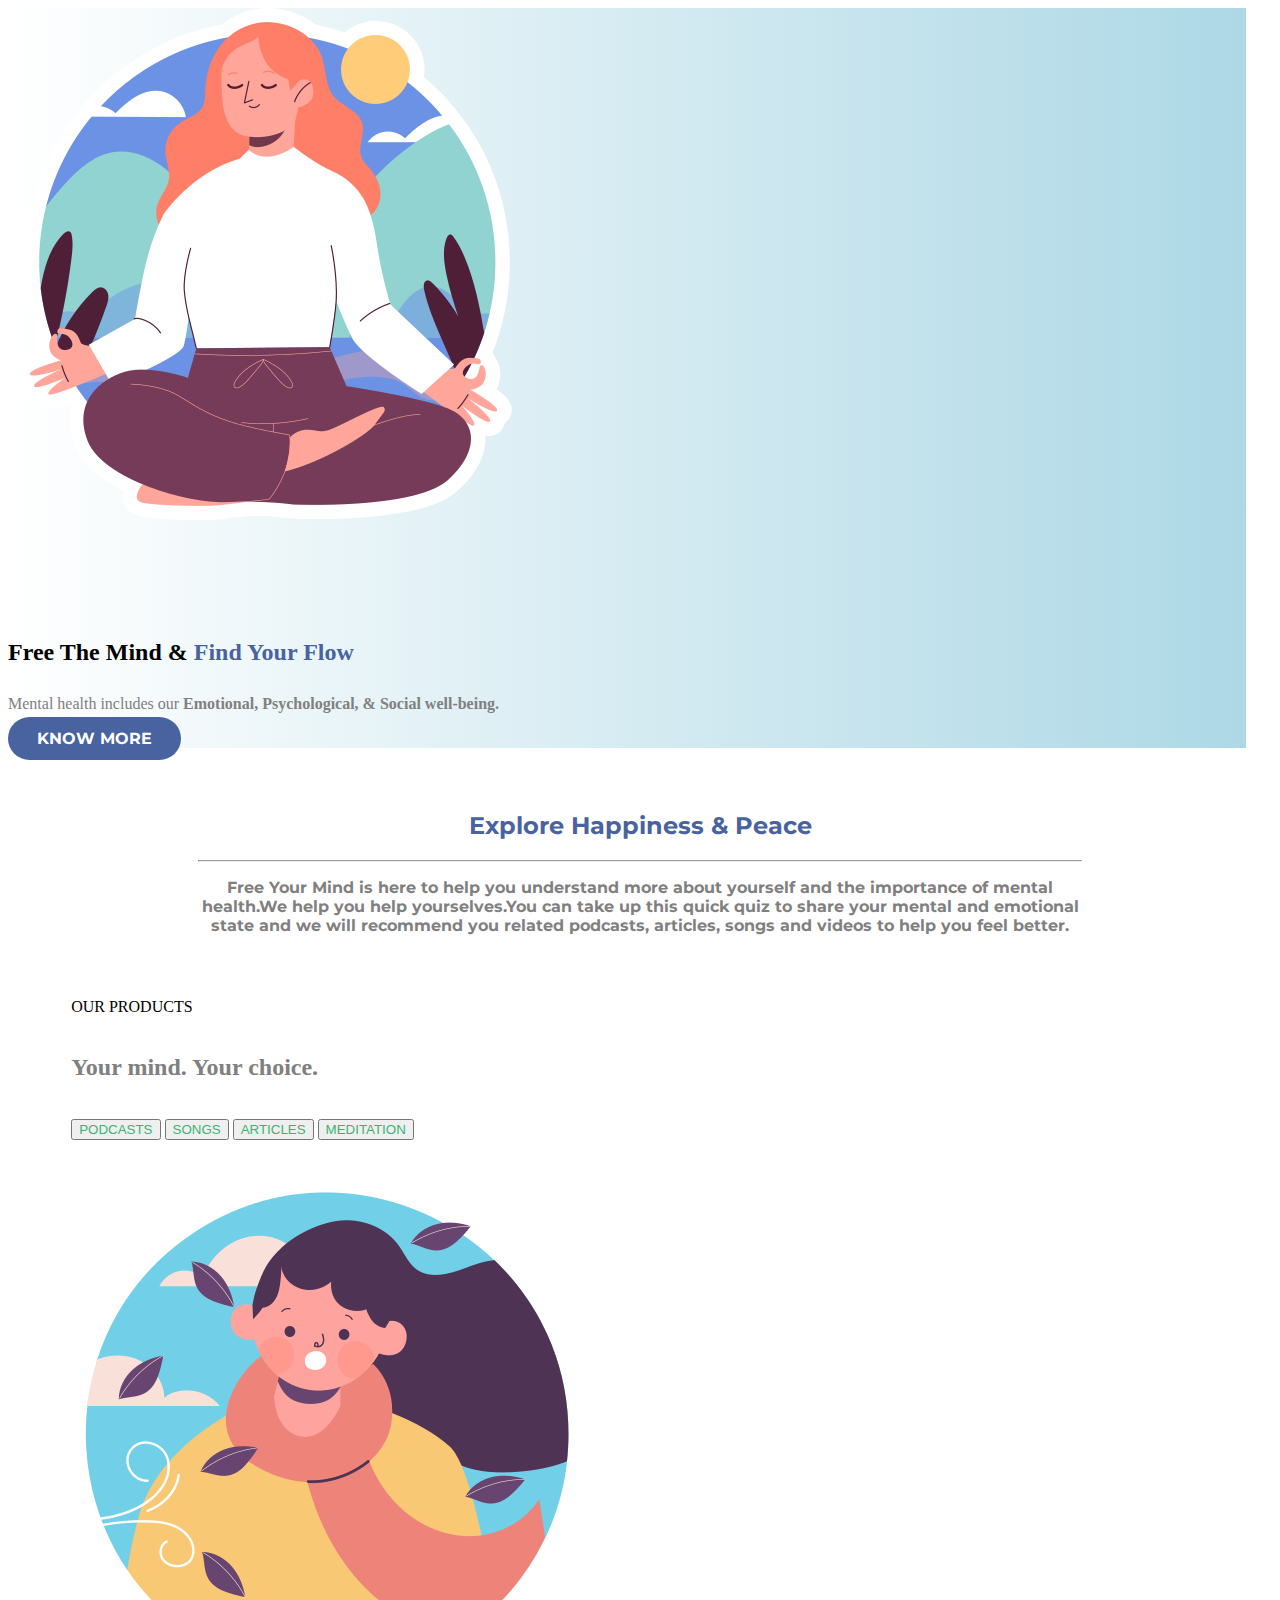
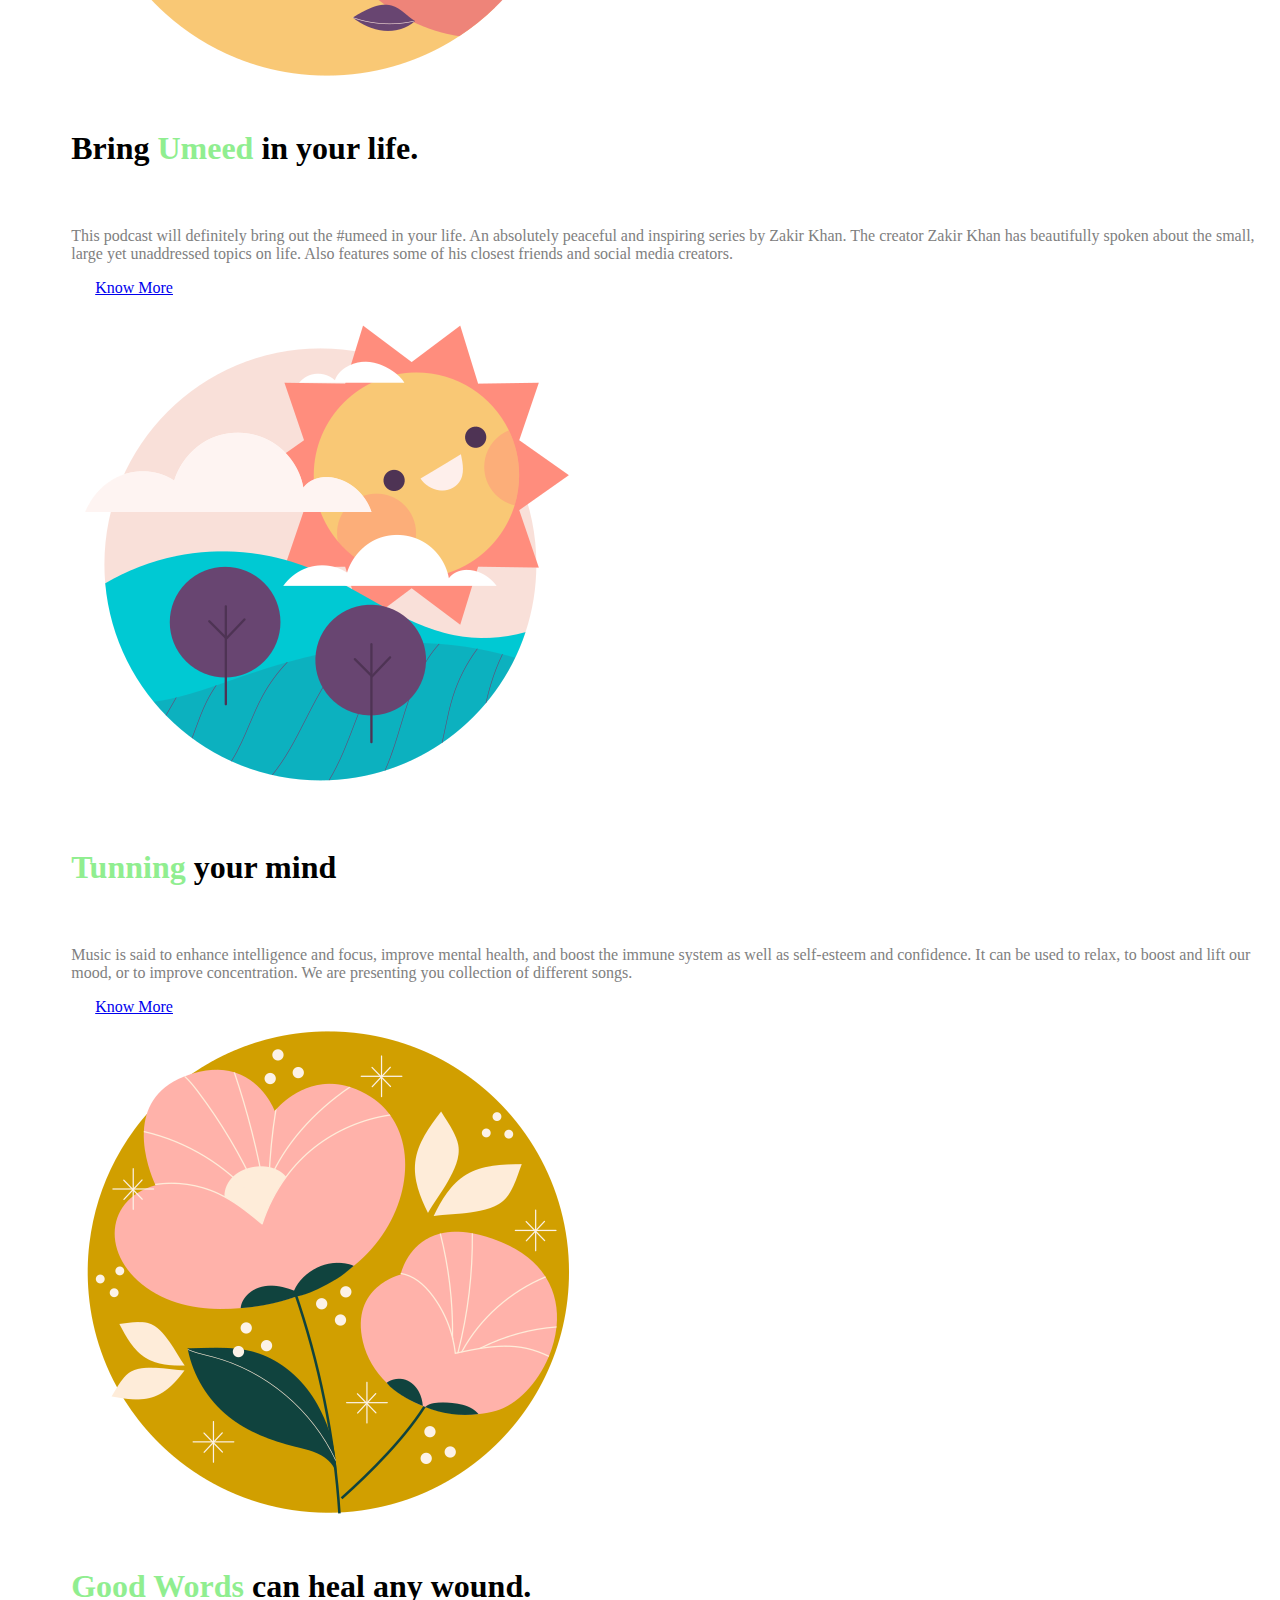
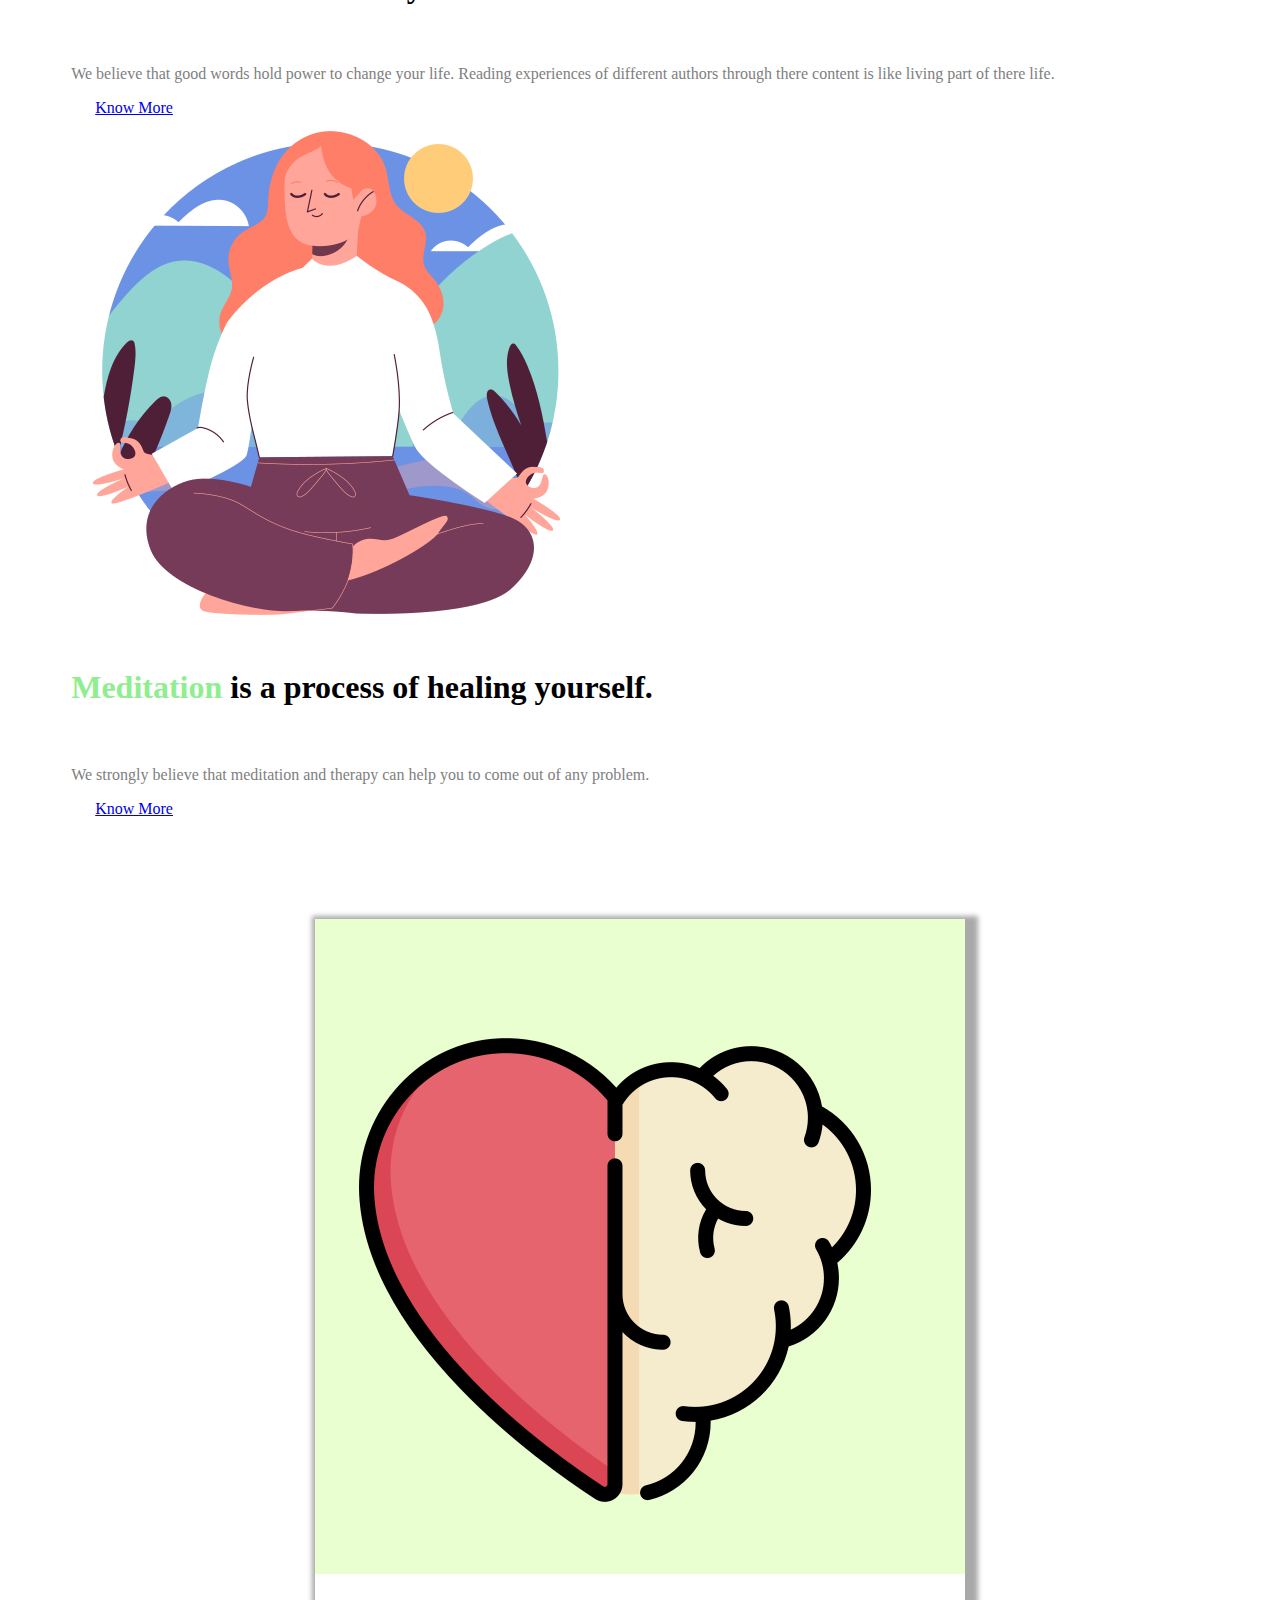
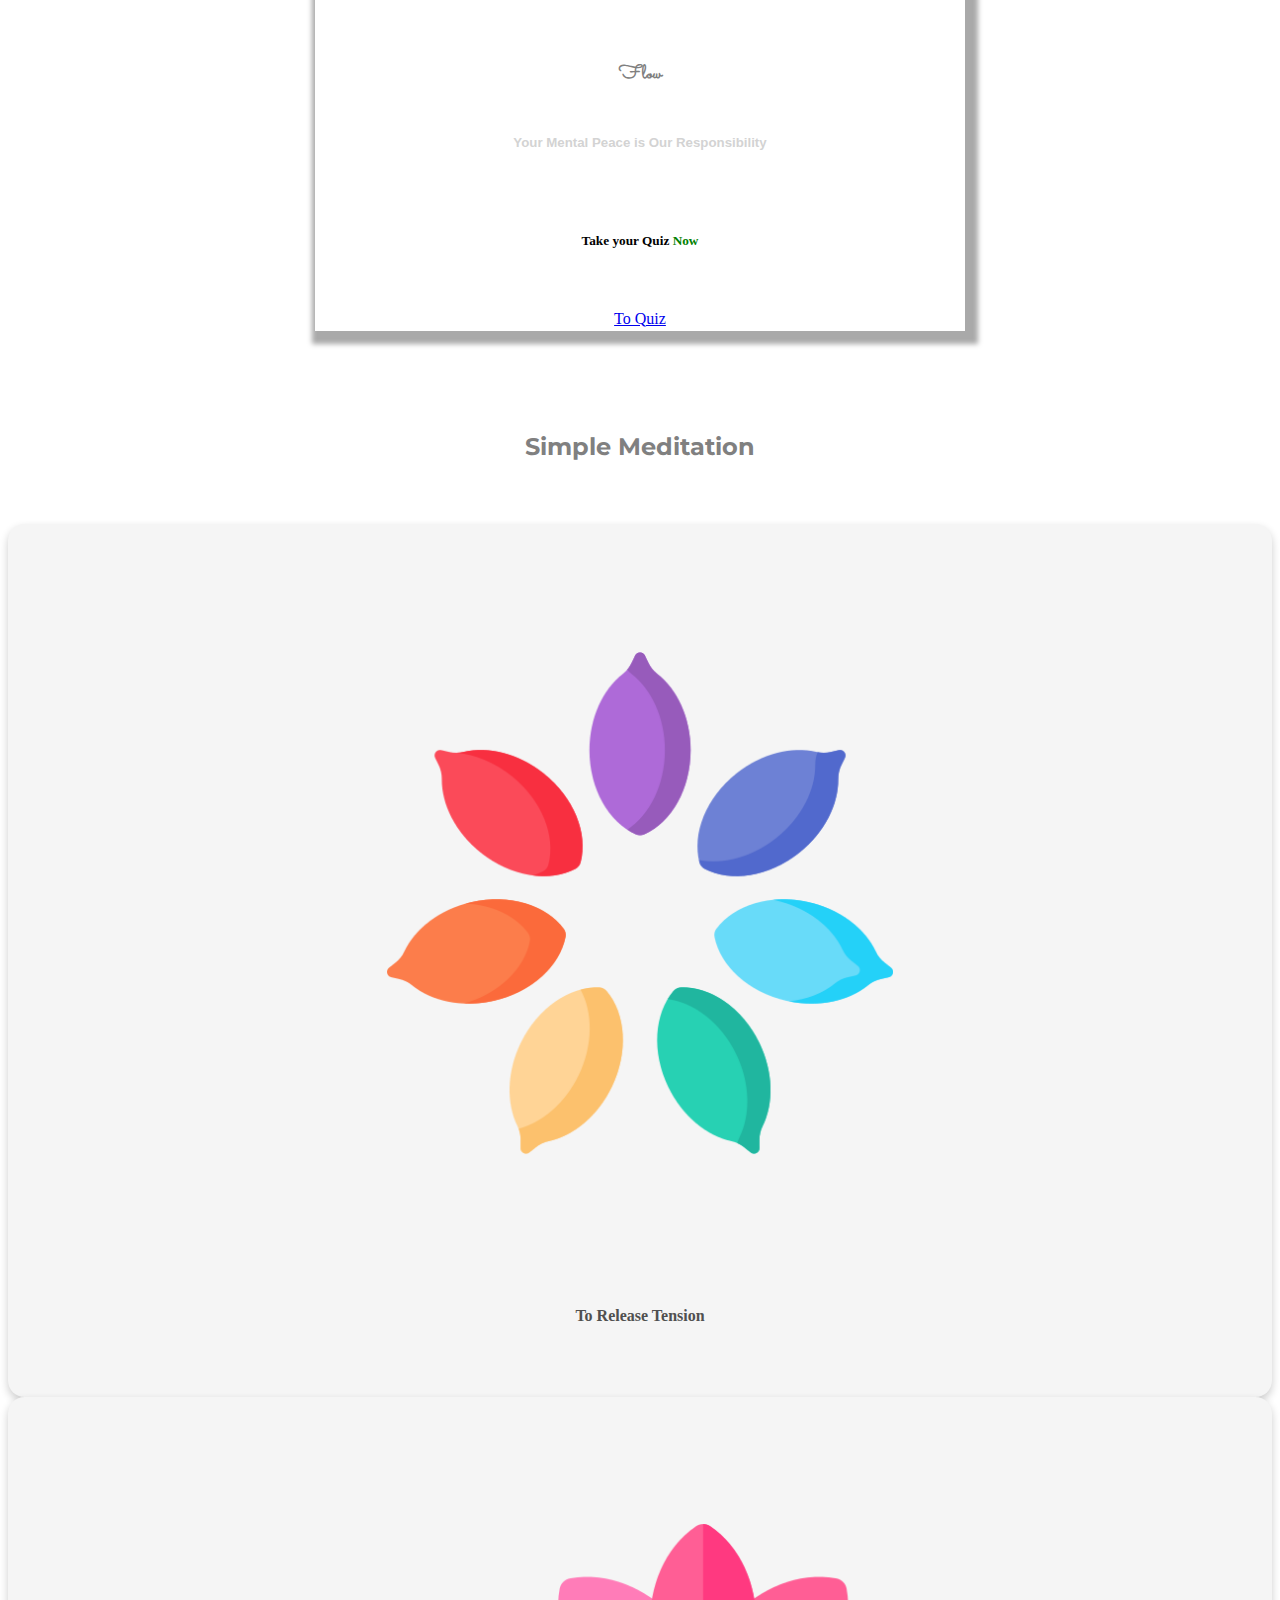
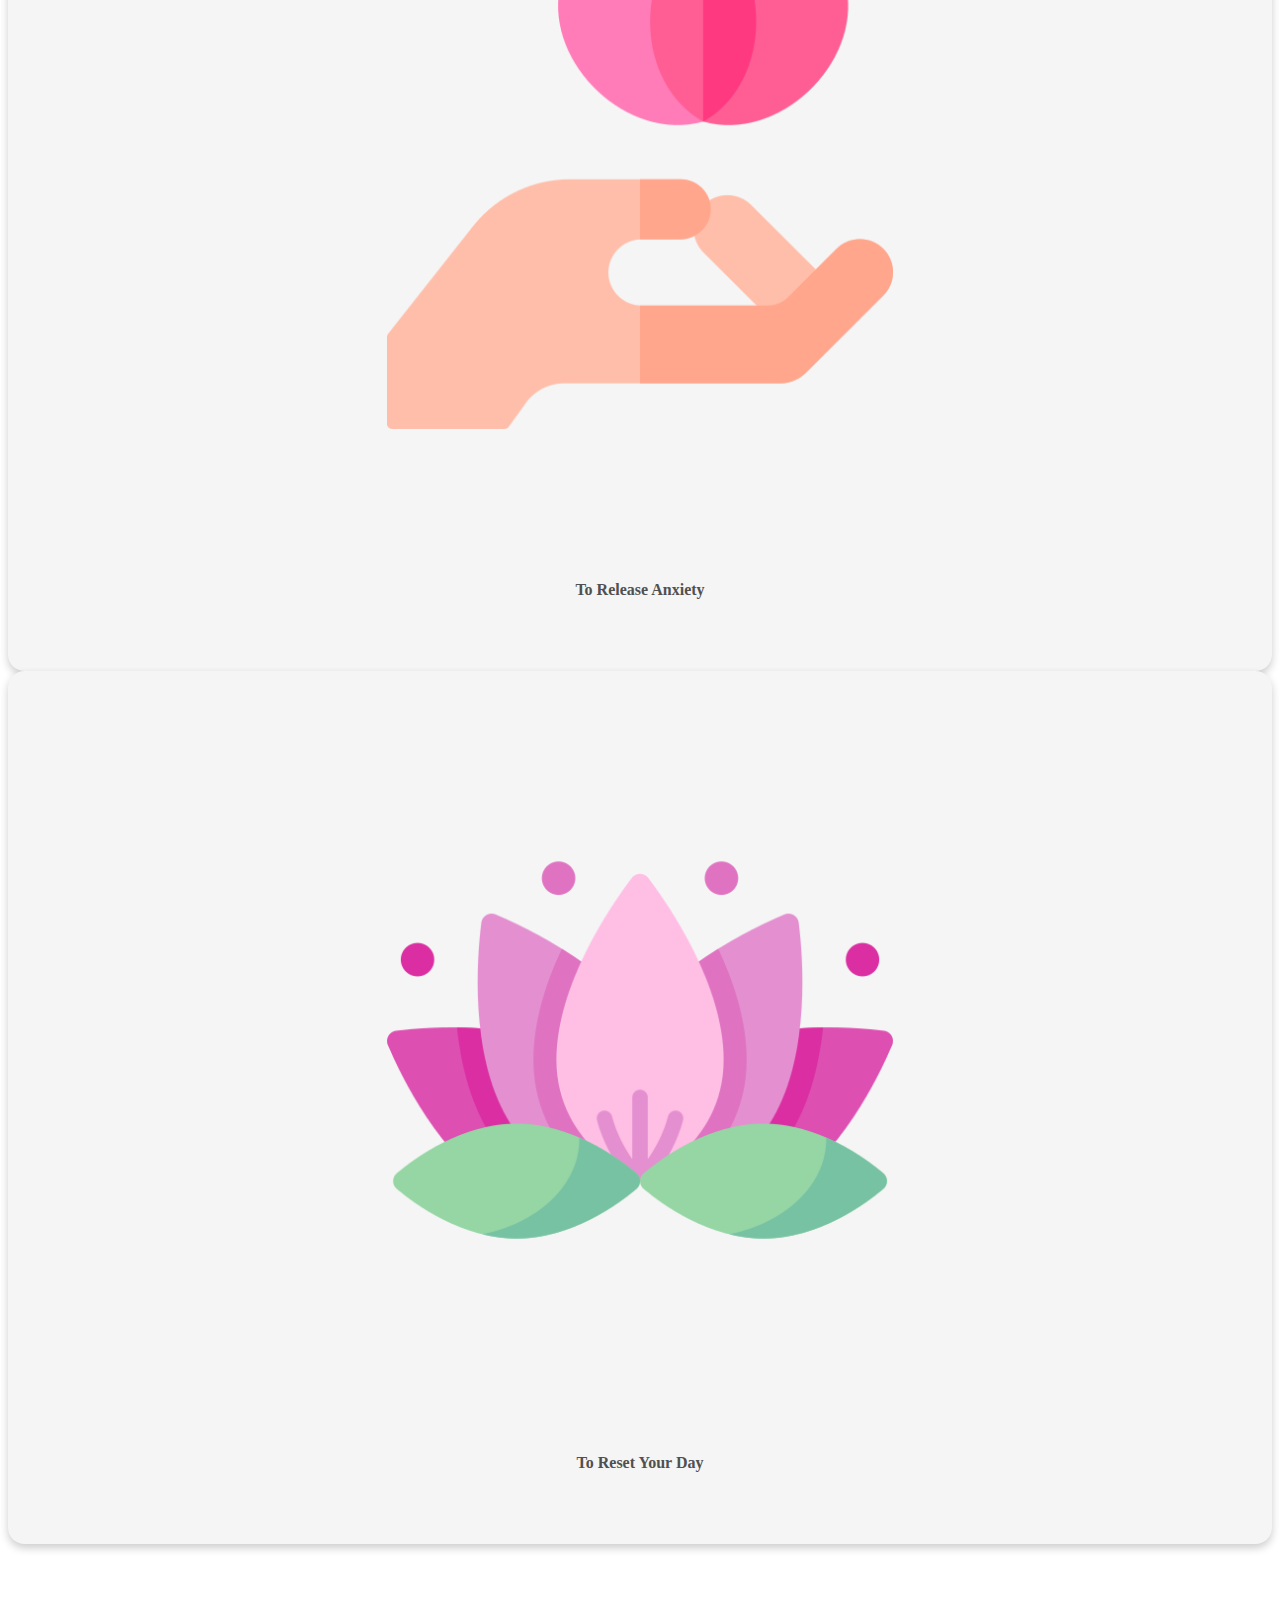
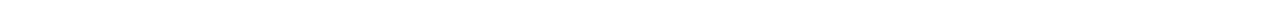
<file: FreeTheMind-main/FreeTheMind-main/index.html>
<!DOCTYPE html>
<html lang="en" dir="ltr">
  <head>
    <meta charset="utf-8">
    <title>FLOW</title>
    <!-- Bootstrap CSS -->
    <link href="https://cdn.jsdelivr.net/npm/bootstrap@5.0.2/dist/css/bootstrap.min.css" rel="stylesheet" integrity="sha384-EVSTQN3/azprG1Anm3QDgpJLIm9Nao0Yz1ztcQTwFspd3yD65VohhpuuCOmLASjC" crossorigin="anonymous">
    <script src="https://cdn.jsdelivr.net/npm/@popperjs/core@2.9.2/dist/umd/popper.min.js" integrity="sha384-IQsoLXl5PILFhosVNubq5LC7Qb9DXgDA9i+tQ8Zj3iwWAwPtgFTxbJ8NT4GN1R8p" crossorigin="anonymous"></script>
    <script src="https://cdn.jsdelivr.net/npm/bootstrap@5.0.2/dist/js/bootstrap.min.js" integrity="sha384-cVKIPhGWiC2Al4u+LWgxfKTRIcfu0JTxR+EQDz/bgldoEyl4H0zUF0QKbrJ0EcQF" crossorigin="anonymous"></script>
    <link rel="preconnect" href="https://fonts.gstatic.com">
      <link href="https://fonts.googleapis.com/css2?family=Merriweather:wght@300&family=Montserrat:wght@100&family=Sacramento&display=swap" rel="stylesheet">
    <link rel="stylesheet" href="css/styles.css">
    <link rel="icon" href="images/favicon.ico">
  </head>

  <body>
    <div class="container-fluid yoga">
      <div class="row">
        <div class="col-6" style="margin-right:5vw;"> <img src="images/meditation.png" alt="meditation image"></div>
        <div class="col">
          <div style="margin-top: 20%;">
            <h2 style="size:160%;">Free The Mind &<span style="color:#4863A0"> Find Your Flow</span></h2>
            <p style="color:grey; margin-top: 5%;">Mental health includes our<b> Emotional, Psychological, & Social well-being. </b></p>
            <a class="tab02_button" style="text-decoration:none;" type="button" href="https://www.who.int/health-topics/mental-health#tab=tab_1" name="button">KNOW MORE</a>
          </div>
        </div>
      </div>
    </div>

    <section class="about">
      <h2 style="color:#4863A0">Explore Happiness & Peace</h2>
      <hr>
      <p>Free Your Mind is here to help you understand more about yourself and the importance of mental health.We help you help yourselves.You can take up this quick quiz to share your mental and emotional state and we will recommend you related podcasts, articles, songs and videos to help you feel better.</p>
    </section>

    <section>
      <span class="badge rounded-pill bg-info text-dark our-productss-tag" style="  margin-top: 3%;">OUR PRODUCTS</span>

      <div class="mid-container-title">
        <h2>Your mind. Your choice.</h2>
      </div>

      <nav>
        <div class="nav nav-tabs mid-menu-tab-title" id="nav-tab" role="tablist">
          <button class="nav-link active" id="nav-stocks-tab" data-bs-toggle="tab" data-bs-target="#nav-stocks" type="button" role="tab" aria-controls="nav-home" style="color:#3CB371;" aria-selected="true">PODCASTS</button>
          <button class="nav-link" id="nav-mf-tab" data-bs-toggle="tab" data-bs-target="#nav-mf" type="button" role="tab" aria-controls="nav-mf" style="color:#3CB371;" aria-selected="false">SONGS</button>
          <button class="nav-link" id="nav-gold-tab" data-bs-toggle="tab" data-bs-target="#nav-gold" type="button" role="tab" aria-controls="nav-gold" style="color:#3CB371;" aria-selected="false">ARTICLES</button>
          <button class="nav-link" id="nav-us-tab" data-bs-toggle="tab" data-bs-target="#nav-us" type="button" role="tab" aria-controls="nav-us" style="color:#3CB371;" aria-selected="false">MEDITATION</button>
        </div>
      </nav>
      <div class="tab-content mid-menu-tab" id="nav-tabContent">
        <div class="tab-pane fade show active" id="nav-stocks" role="tabpanel" aria-labelledby="nav-stocks-tab">
          <div class="card mb-3">
            <div class="row g-0">
              <div class="col-md-4">
                <img src="images/windy.png" class="img-fluid rounded-start" alt="...">
              </div>
              <div class="col-md-8">
                <div class="card-body">
                  <h1 class="card-title" style="margin-top:3%;">Bring <span style="color:lightgreen">Umeed</span> in your life.</h1>
                  <p class="card-text" style="margin-top:5%; color:grey">This podcast will definitely bring out the #umeed in your life. An absolutely peaceful and inspiring series by Zakir Khan. The creator Zakir Khan has beautifully spoken about the small, large yet unaddressed topics on life. Also features some of his closest friends and social media creators.</p>
                  <a class="btn btn-outline-success" href="https://www.youtube.com/watch?v=D3-0b96MZMg&list=PLUWkL7QvHrdXu7OU9VDOcDEwGg41xa4UL" style="margin-top:5%; padding:2%;" role="button">Know More</a>
                </div>
              </div>
            </div>
          </div>
        </div>

        <div class="tab-pane fade" id="nav-mf" role="tabpanel" aria-labelledby="nav-mf-tab">
          <div class="card mb-3">
            <div class="row g-0">
              <div class="col-md-4">
                <img src="images/landscape.png" class="img-fluid rounded-start" alt="...">
              </div>
              <div class="col-md-8">
                <div class="card-body">
                  <h1 class="card-title" style="margin-top:3%;"><span style="color:lightgreen">Tunning</span> your mind</h1>
                  <p class="card-text" style="margin-top:5%; color:grey">Music is said to enhance intelligence and focus, improve mental health, and boost the immune system as well as self-esteem and confidence. It can be used to relax, to boost and lift our mood, or to improve concentration. We are presenting you collection of different songs.</p>
                  <a class="btn btn-outline-success" href="https://www.nami.org/Blogs/NAMI-Blog/December-2016/The-Impact-of-Music-Therapy-on-Mental-Health#:~:text=Music%20can%20be%20utilized%20to,calms%20us%20and%20reduces%20impulsivity.&text=While%20there%20are%20benefits%20to,depressive%2C%20angry%20or%20anxious%20state." style="margin-top:5%; padding:2%;" role="button">Know More</a>
                </div>
              </div>
            </div>
          </div>
        </div>

        <div class="tab-pane fade" id="nav-gold" role="tabpanel" aria-labelledby="nav-gold-tab">
          <div class="card mb-3">
            <div class="row g-0">
              <div class="col-md-4">
                <img src="images/flower.png" class="img-fluid rounded-start" alt="...">
              </div>
              <div class="col-md-8">
                <div class="card-body">
                  <h1 class="card-title" style="margin-top:3%;"><span style="color:lightgreen">Good Words</span> can heal any wound.</h1>
                  <p class="card-text" style="margin-top:5%; color:grey">We believe that good words hold power to change your life. Reading experiences of different authors through there content is like living part of there life. </p>
                  <a class="btn btn-outline-success" href="https://www.healthyplace.com/self-help/positivity/positive-words-for-people-with-mental-illness#:~:text=Reading%20the%20positive%20words%20of,better%20with%20a%20mental%20illness." style="margin-top:5%; padding:2%;" role="button">Know More</a>
                </div>
              </div>
            </div>
          </div>
        </div>

        <div class="tab-pane fade" id="nav-us" role="tabpanel" aria-labelledby="nav-us-tab">
          <div class="card mb-3">
            <div class="row g-0">
              <div class="col-md-4">
                <img src="images/meditation.png" class="img-fluid rounded-start" alt="...">
              </div>
              <div class="col-md-8">
                <div class="card-body">
                  <h1 class="card-title" style="margin-top:3%;"><span style="color:lightgreen">Meditation</span> is a process of healing yourself.</h1>
                  <p class="card-text" style="margin-top:5%; color:grey">We strongly believe that meditation and therapy can help you to come out of any problem.</p>
                  <a class="btn btn-outline-success" href="https://www.insider.com/benefits-of-meditation#:~:text=The%20mental%20health%20benefits%20of,and%20help%20fight%20substance%20addiction." style="margin-top:5%; padding:2%;" role="button">Know More</a>
                </div>
              </div>
            </div>
          </div>
        </div>

      </div>

    </section>

      <section style="margin-bottom: 8%; margin-top: 8%">

        <div class="card mb-3" style="max-width: 650px;box-shadow: 5px 5px 5px 8px #A9A9A9; margin-top: 4%; text-align:center; margin-left:auto; margin-right:auto;">
         <div class="row g-0">
          <div class="col-md-4" style="background-color:#EAFFD0">
            <table>
              <tr>
                <td><img style="padding:8%; margin-top:10%;" src="images/heart.png" class="img-fluid rounded-start" alt="..."></td>
              </tr>
            </table>
              </div>
              <div class="col-md-8">
                <table style="margin-left:auto; margin-top: 10%;margin-right: auto;">
                  <tr>
                    <td><h3 style="font-family: 'Sacramento', cursive;  font-weight: bold; color:grey;">Flow</h3></td>
                  </tr>
                </table>

                <table style="margin-left:auto;margin-right: auto;">
                  <tr>
                    <td><h5 style="font-family: sans-serif;color:lightgrey;">Your Mental Peace is Our Responsibility</h5></td>
                  </tr>
                </table>

                <table style="margin-left:auto; margin-top: 5%;margin-right: auto; margin-bottom:5%">
                  <tr>
                    <td><h5 style="color:black;">Take your Quiz <span style="color:green" >Now</span></h5></td>
                  </tr>
                </table>

                <table style="margin-left:auto;margin-right: auto; margin-bottom:5%">
                  <tr>
                    <td><a href="practice.html"class="btn btn-outline-success btn-lg login-btn" type="submit">To Quiz</a></td>
                  </tr>
                </table>
              </div>
            </div>
          </div>


      </section>

      <h2 class="about">Simple Meditation</h2>

      <div style="margin-bottom:5%" class="container">
        <div class="row">
          <div class="col">
            <a href="https://www.youtube.com/watch?v=lgMwraFHVOo&list=PL1QpxVYcCuCbAkuZ8Ie8yMIDdL0hZg-oY&index=2" style="text-decoration:none">
              <div style="text-align:center;color:#505050;padding-bottom:4%;" class="learning-main">
                  <img class="learning-image" src="images/chakra.png" alt="">
                  <h4>To Release Tension</h4>
              </div>
            </a>
          </div>

          <div class="col">
            <a href="https://www.youtube.com/watch?v=O-6f5wQXSu8" style="text-decoration:none">
              <div style="text-align:center;color:#505050;padding-bottom:4%;"class="learning-main">
                  <img class="learning-image" src="images/med.png" alt="">
                  <h4>To Release Anxiety</h4>
              </div>
            </a>
          </div>

          <div class="col">
            <a href="https://www.youtube.com/watch?v=inpok4MKVLM" style="text-decoration:none">
              <div style="text-align:center;color:#505050;padding-bottom:4%;" class="learning-main">
                  <img class="learning-image" src="images/lotus.png" alt="">
                  <h4>To Reset Your Day</h4>
              </div>
            </a>
          </div>

        </div>
      </div>
    </div>





  </body>

</html>
</file>
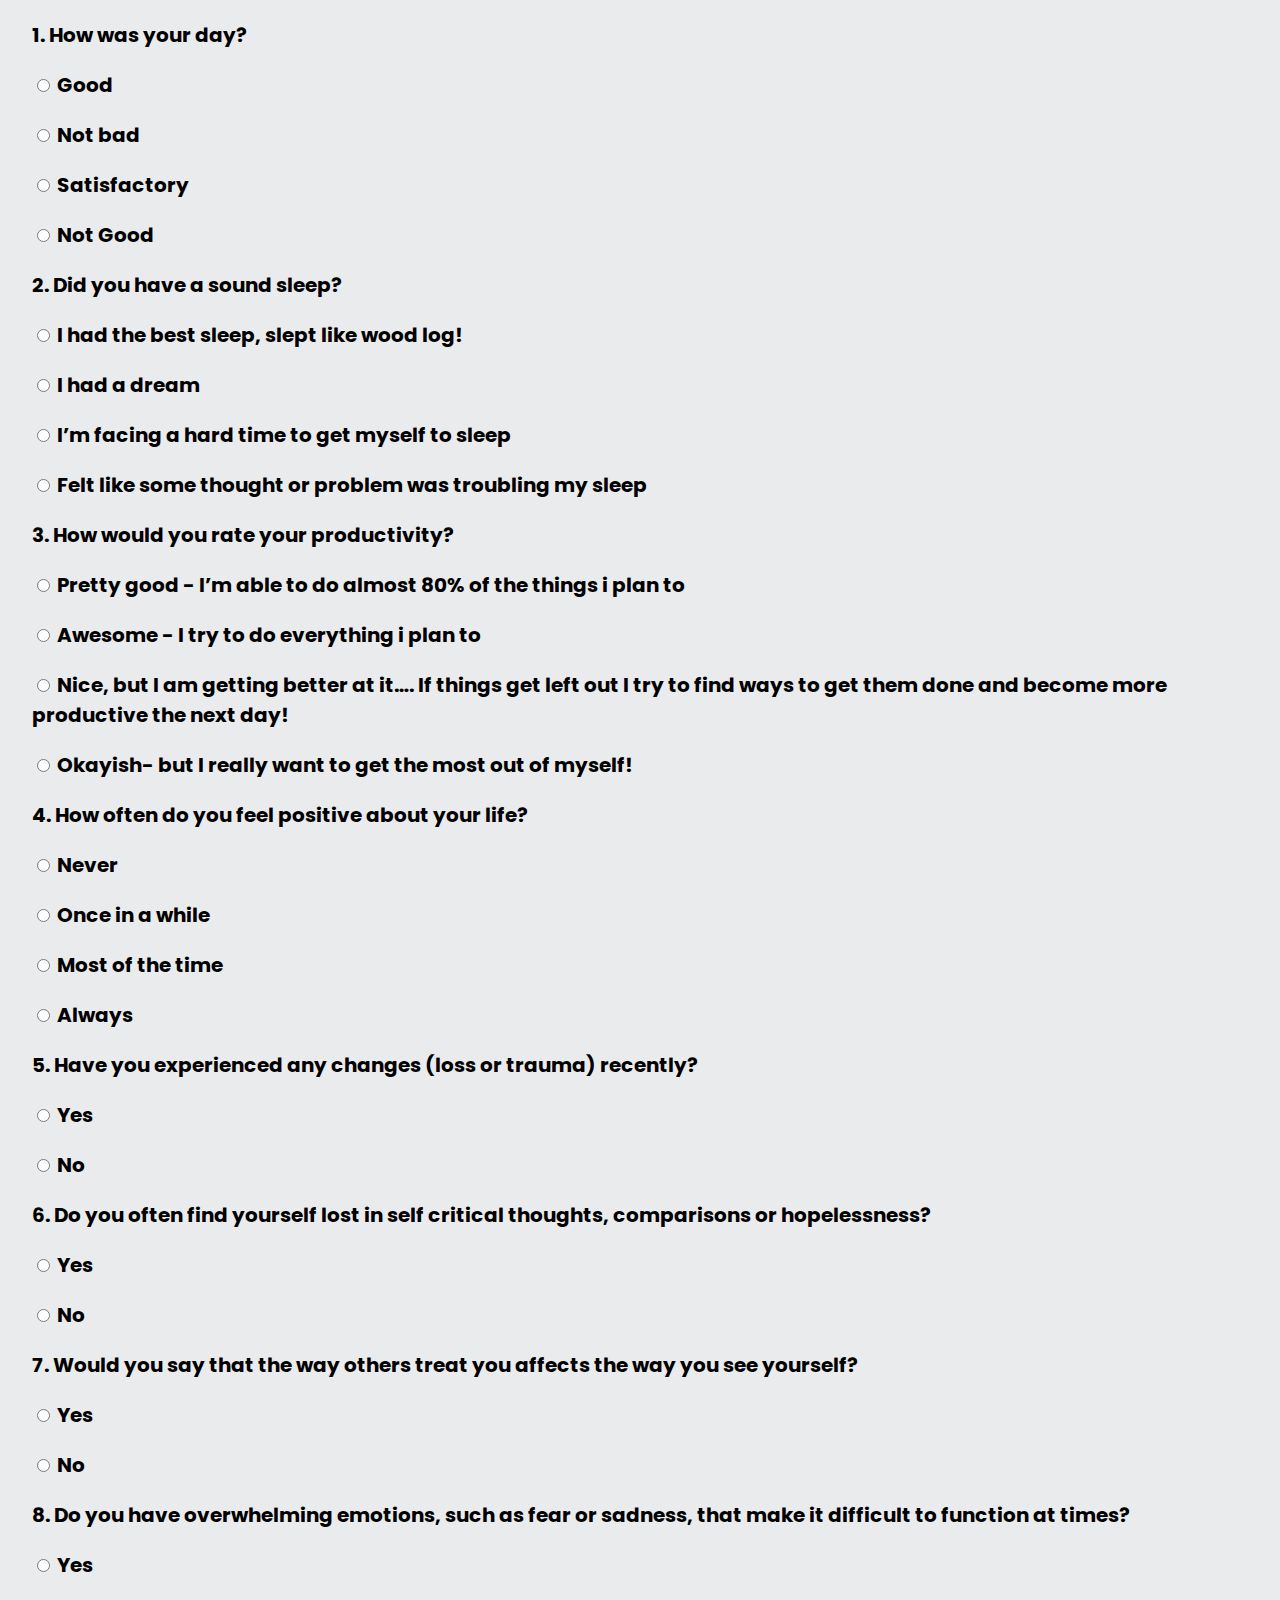
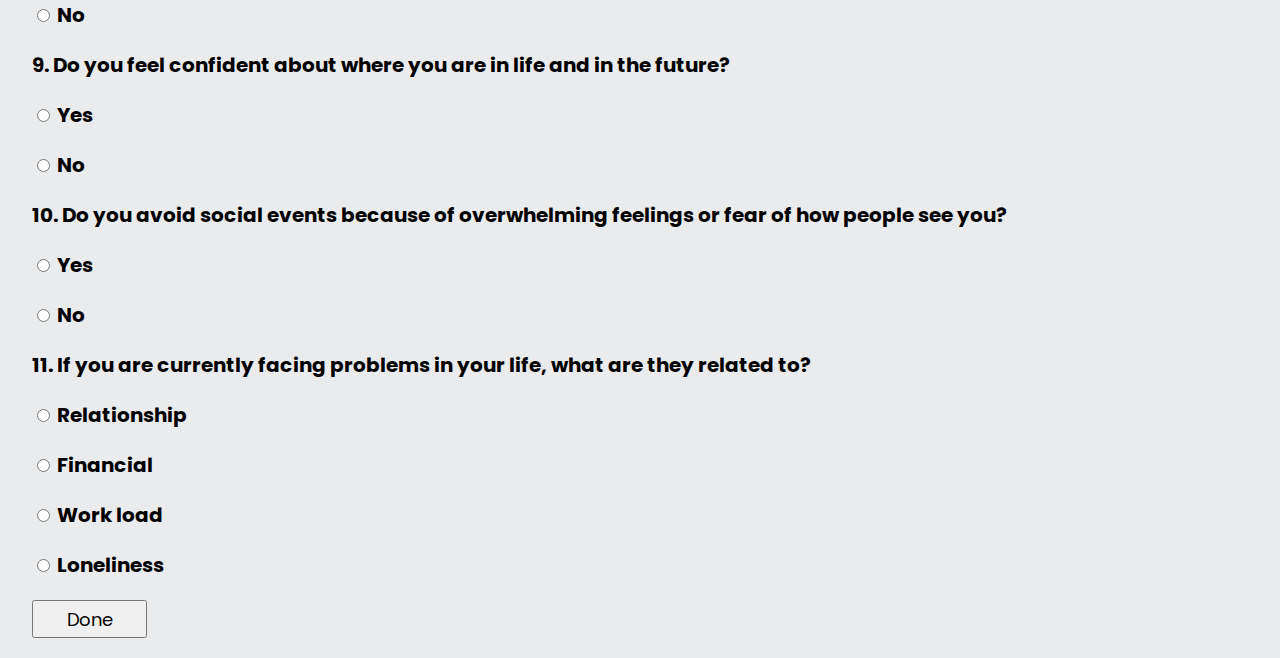
<file: FreeTheMind-main/FreeTheMind-main/practice.html>
<!DOCTYPE html>
<html lang="en">
<head>
    <meta charset="UTF-8">
    <meta name="viewport" content="width=device-width, initial-scale=1.0">
    <title>Quiz</title>
    <link rel="stylesheet" href="style.css">
</head>
<body>
    <div class="healthy">Congrats! You have a <p>Healthy Mind!</p></div>
    <div class="slight">You have <p>Atypical depression</p><br><p class="atypical">Don't worry, a positive event can improve your mood!</p></div>
    <div class="medium">You have <p>Medium depression</p><p class="med">Don't worry, meditate daily, stay positive and listen to the below podcast!</p></div>
    <div class="high">You have <p>Situational Depression</p><p class="situational"><br>Don't worry, a positive event can improve your mood!</p></div>
    <div class="Sug"><h1>Some Podcast suggestions</h1>1.<u>Umeed by Zakir Khan: </u><p>This podcast will definitely bring out the #umeed in your life. An absolutely peaceful and inspiring series by Zakir Khan. The creator Zakir Khan has beautifully spoken about the small, 
        large yet unaddressed topics on life. Also features some of his closest friends and social media creators.</p>
        <a href="https://www.youtube.com/watch?v=D3-0b96MZMg&list=PLUWkL7QvHrdXu7OU9VDOcDEwGg41xa4UL" target="_blank">Click here</a><br>
        2.<u>The Doctor Happy Podcast: </u><p>The Dr. Happy Podcast is made to help you overcome your mental barriers. It's a weekly dose of happiness that will lift up your spirits, unlock your true potential, and help you become the best version of yourselves! Narrated by: Urmi Chanda, Clinical Psychologist.</p>

        <a href="https://www.google.com/search?q=the+doctor+happy+podcast&oq=the+doctor+happy+po&aqs=chrome.4.69i57j33i22i29i30l9.10226j0j7&sourceid=chrome&ie=UTF-8" target="_blank">Click here</a> </div>
    <form name="quiz" id="quiz">
        <div>
            <p>1. How was your day?</p>
            <p><input type="radio" name="question1" value="Good"> Good</p>
            <p><input type="radio" name="question1" value="Not bad"> Not bad</p>
            <p><input type="radio" name="question1" value="Satisfactory"> Satisfactory</p>
            <p><input type="radio" name="question1" value="Not good"> Not Good</p>
        </div>
        <div>
            <p>2. Did you have a sound sleep?</p>
            <p><input type="radio" name="question2" value="Best sleep"> I had the best sleep, slept like wood log!</p>
            <p><input type="radio" name="question2" value="dream"> I had a dream</p>
            <p><input type="radio" name="question2" value="Hard time"> I’m facing a hard time to get myself to sleep</p>
            <p><input type="radio" name="question2" value="problem"> Felt like some thought or problem was troubling my sleep</p>
        </div>
        <div>
            <p>3. How would you rate your productivity?</p>
            <p><input type="radio" name="question3" value="Pretty good"> Pretty good - I’m able to do almost 80% of the things i plan to</p>
            <p><input type="radio" name="question3" value="Awesome"> Awesome - I try to do everything i plan to</p>
            <p><input type="radio" name="question3" value="Nice"> Nice, but I am getting better at it…. If things get left out I try to find ways to get them done and become more productive the next day!</p>
            <p><input type="radio" name="question3" value="Okayish"> Okayish- but I really want to get the most out of myself!</p>
        </div>
        <div>
            <p>4. How often do you feel positive about your life?</p>
            <p><input type="radio" name="question4" value="Never"> Never</p>
            <p><input type="radio" name="question4" value="Once in a while"> Once in a while</p>
            <p><input type="radio" name="question4" value="Most of the time"> Most of the time</p>
            <p><input type="radio" name="question4" value="Always"> Always</p>
        </div>
        <div>
            <p>5. Have you experienced any changes (loss or trauma) recently?</p>
            <p><input type="radio" name="question5" value="Yes1"> Yes</p>
            <p><input type="radio" name="question5" value="No1"> No</p>
        </div>
        <div>
            <p>6. Do you often find yourself lost in self critical thoughts, comparisons or hopelessness?</p>
            <p><input type="radio" name="question6" value="Yes2"> Yes</p>
            <p><input type="radio" name="question6" value="No2"> No</p>
        </div>
        <div>
            <p>7. Would you say that the way others treat you affects the way you see yourself?</p>
            <p><input type="radio" name="question7" value="Yes3"> Yes</p>
            <p><input type="radio" name="question7" value="No3"> No</p>
        </div>
        <div>
            <p>8. Do you have overwhelming emotions, such as fear or sadness, that make it difficult to function at times?</p>
            <p><input type="radio" name="question8" value="Yes4"> Yes</p>
            <p><input type="radio" name="question8" value="No4"> No</p>
        </div>
        <div>
            <p>9. Do you feel confident about where you are in life and in the future?</p>
            <p><input type="radio" name="question9" value="Yes5"> Yes</p>
            <p><input type="radio" name="question9" value="No5"> No</p>
        </div>
        <div>
            <p>10. Do you avoid social events because of overwhelming feelings or fear of how people see you?</p>
            <p><input type="radio" name="question10" value="Yes6"> Yes</p>
            <p><input type="radio" name="question10" value="No6"> No</p>
        </div>
        <div>
            <p>11. If you are currently facing problems in your life, what are they related to?</p>
            <p><input type="radio" name="question11" value="Relationship"> Relationship</p>
            <p><input type="radio" name="question11" value="Financial"> Financial</p>
            <p><input type="radio" name="question11" value="Work load"> Work load</p>
            <p><input type="radio" name="question11" value="Loneliness"> Loneliness</p>
        </div>
        <input type="submit" name="" value="Done" id="button">
    </form>
    <p id="result"></p>
    
    <script src="js/questions.js"></script>

</body>
</html>
</file>
<file: FreeTheMind-main/FreeTheMind-main/css/styles.css>
.about
{
  text-align: center;
  margin: 5% 15%;
  color: grey;
  font-weight: bold;
  font-family: 'Montserrat', sans-serif;

}
.yoga{
  background-color: #ADD8E6;
  background: linear-gradient(90deg, white,#ADD8E6);
  margin-right: 2vw;
  margin-bottom: 4vw;
  display: flex;
  flex-direction: row;
}
.tab02_button
{
  padding: 2% 5% 2% 5%;
  border-radius: 150px;
  border: transparent;
  position: relative;
  margin-bottom: 8%;
  margin-top: 5%;
  background-color: #2E8B57;
  color: white;
  font-weight: bold;
  font-family: 'Montserrat', sans-serif;
}

.yoga .tab02_button
{
  background-color: #4863A0;
}
.yoga .tab02_button:hover
{
  color: #4863A0;
  background-color: white;
}


.option-image
{
margin-left: auto;
margin-right: auto;
margin-top: 10%;
width: 25%;
}

.option-body
{
  text-align: center;

}

.option-row2
{
  margin-top: 5%;
}

.our-productss-tag
{
margin-left: 5%;
}

.option-main
{
width: 80%;
height: 100%;
border-radius: 1.30vw;
box-shadow: 0 4px 8px 0 rgba(0, 0, 0, 0.2);
}

.option-main:hover
{
  box-shadow: 0 4px 8px 0 rgba(0, 0, 0, 0.2), 0 6px 20px 0 rgba(0, 0, 0, 0.19);
}

.mid-container-title
{
  color: grey;
  margin-left: 5%;
  margin-top: 3%;
}

.mid-menu-tab
{
  margin-left: 5%;
  margin-top: 3%;

}

.mid-menu-tab-title
{
  margin-left: 5%;
  margin-top: 3%;

}

.learning-image
{
  width: 40%;
  margin-top: 10%;
  margin-bottom: 10%;
}

.learning-main
{
background-color: #F5F5F5;
border-radius: 1.30vw;
box-shadow: 0 4px 8px 0 rgba(0, 0, 0, 0.2);
}

.learning-main:hover
{
  box-shadow: 0 4px 8px 0 rgba(0, 0, 0, 0.2), 0 6px 20px 0 rgba(0, 0, 0, 0.19);
}
</file>
<file: FreeTheMind-main/FreeTheMind-main/style.css>
/* importing google fonts */
@import url('https://fonts.googleapis.com/css2?family=Poppins:wght@200;300;400;500;600;700&display=swap');
*{
  margin: 4;
  padding: 0;
  box-sizing: border-box;
  font-family: 'Poppins', sans-serif;
}

body{
  background: #eaebec;
  color: black;
  font-size: 20px;
  font-weight: bolder;
  margin-left: 2rem;
}
#button{
  transition-duration: 0.2s;
  height: 3vw;
  width: 9vw;
  font-size: 18px;
}
   
.button:hover {
  background-color: #c5bdbd; /* Green */
  color: white;
}
.Sug{
  display: none;
  height:fit-content;
  font-family:sans-serif;
}
.Sug h1{
  font-size: 4vw;
}
.healthy{
  display: none;
}
.healthy p{
 color: rgb(0, 175, 23);
 display: inline;
}
.slight{
  display: none;
}
.slight p{
 color: rgb(255, 208, 0);
 display: inline;
}
.slight .atypical{
color: black;
font-weight: 200;
}
.medium{
  display: none;
}
.medium p{
 color: rgb(240, 98, 3);
 display: inline;
}
.medium .med{
  color: black;
font-weight: 200;
}
.high{
  display: none;
}
.high p{
 color: rgb(255, 0, 0);
 display: inline;
}
.high .situational{
  color: black;
font-weight: 200;
}
</file>
